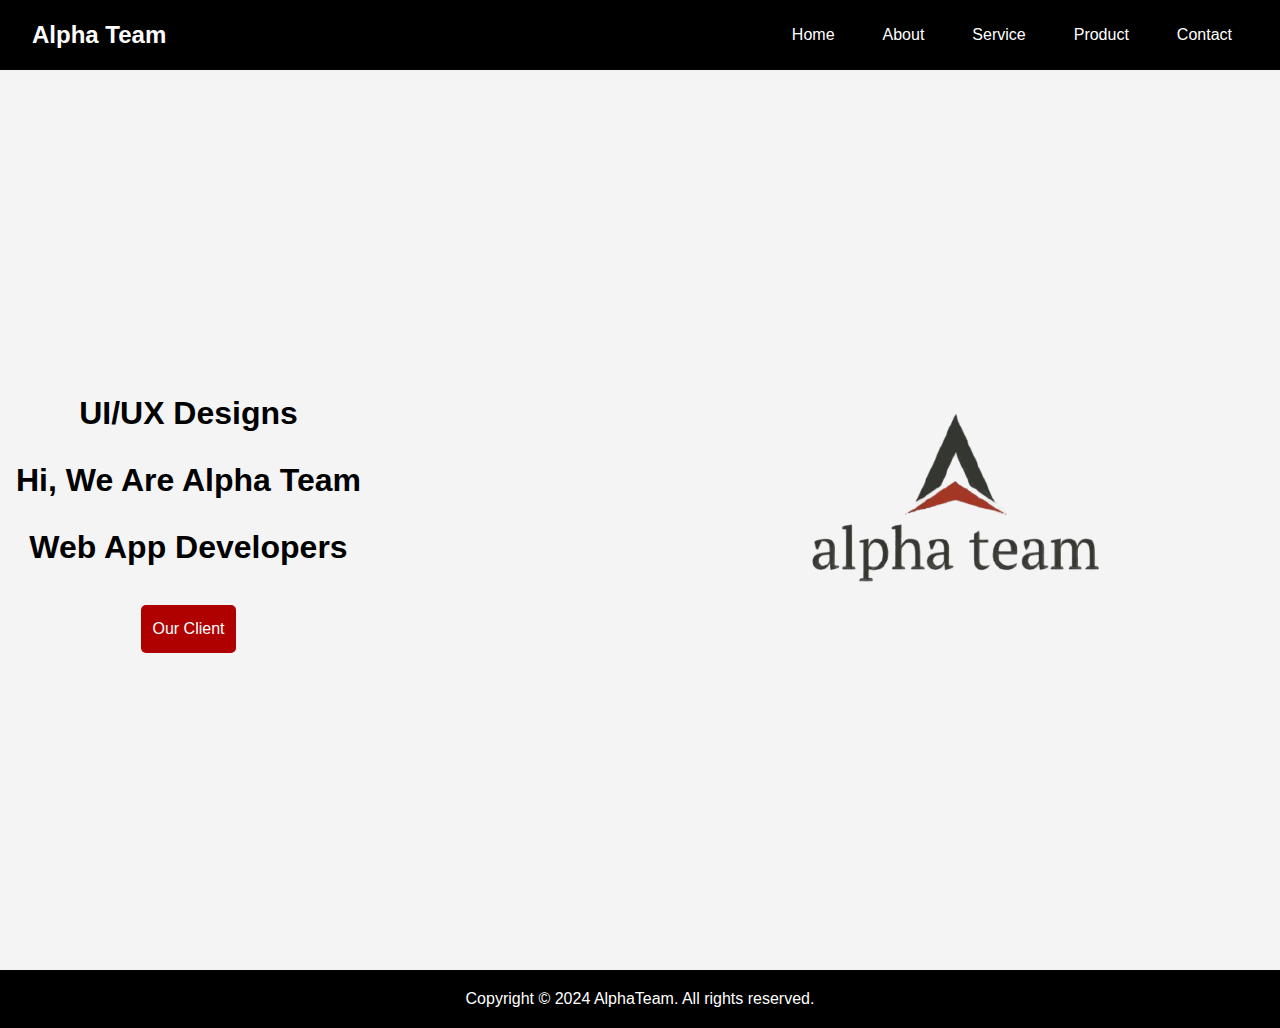
<file: index.html>
<!DOCTYPE html>
<html lang="en">
<head>
    <meta charset="UTF-8">
    <meta name="viewport" content="width=device-width, initial-scale=1.0">
    <title>Alpha Team - Home</title>
    <link rel="stylesheet" href="amad.css">
</head>
<body>
    <header>
        <nav>
            <h2>Alpha Team</h2>

            <ul>
                <li><a href="index.html">Home</a></li>
                <li><a href="index2.html">About</a></li>
                <li><a href="service.html">Service</a></li>
                <li><a href="product.html">Product</a></li>
                <li><a href="contact.html">Contact</a></li>
            </ul>
        </nav>
    </header>

    <main>
        <section class="hero">
            <div class="hero-content">
                <h1 class="m2">UI/UX Designs</h1>
                <h1 class="m2">Hi, We Are Alpha Team</h1>
                <h1 class="m2">Web App Developers</h1>
                <a href="client.html" class="btn">Our Client</a>
            </div>
            <div class="hero-img">
                <img src="IMG_2640.PNG" alt="Team">
            </div>
        </section>
    </main>

    <footer>
        <p>Copyright &copy; 2024 AlphaTeam. All rights reserved.</p>
    </footer>
</body>
</html>
</file>
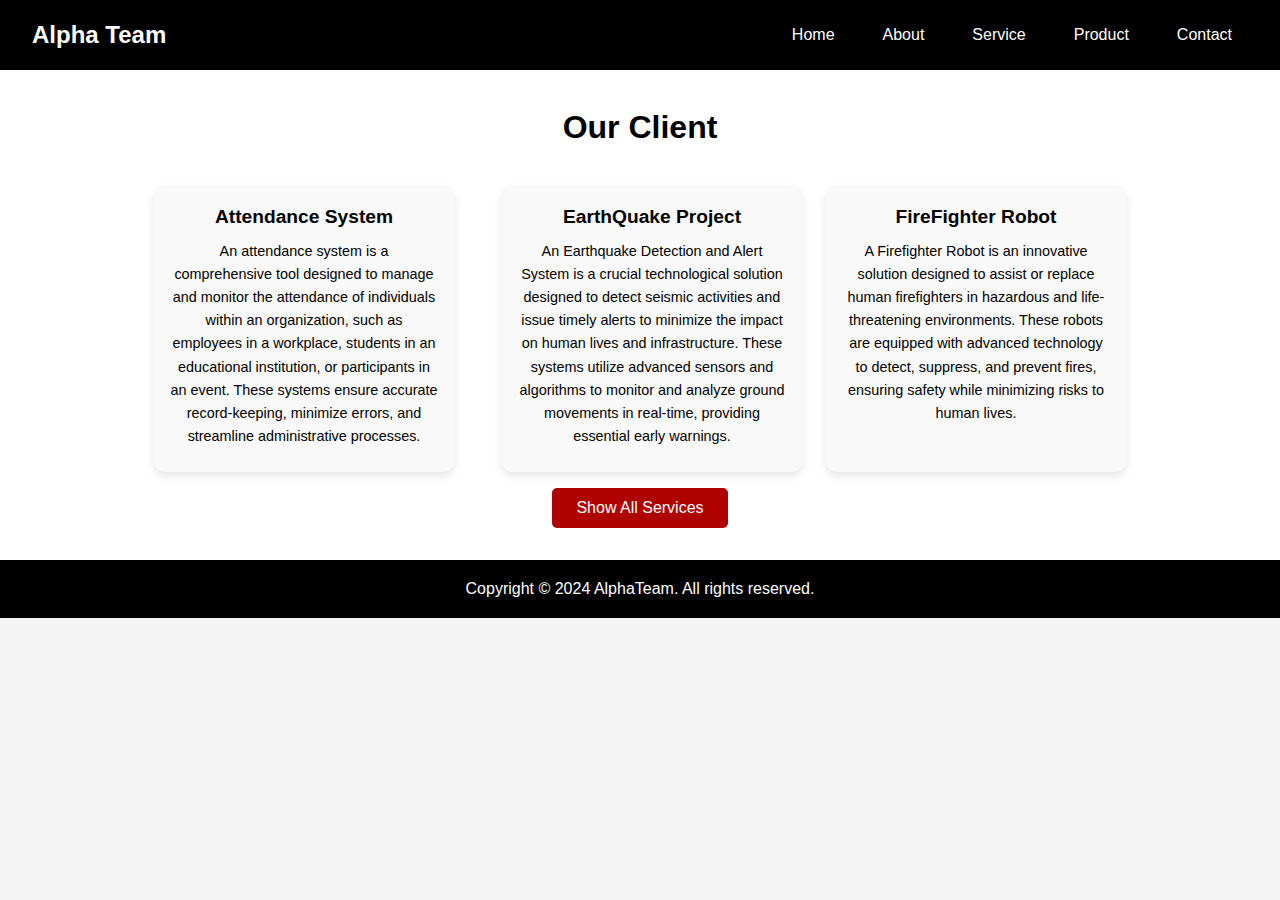
<file: client.html>
<!DOCTYPE html>
<html lang="en">
<head>
    <meta charset="UTF-8">
    <meta name="viewport" content="width=device-width, initial-scale=1.0">
    <title>Alpha Team - Services</title>
    <link rel="stylesheet" href="ss.css">
</head>
<body>
    <header>
        <nav>
            <h2>Alpha Team</h2>
            <ul>
                <li><a href="index.html">Home</a></li>
                <li><a href="index2.html">About</a></li>
                <li><a href="service.html">Service</a></li>
                <li><a href="product.html">Product</a></li>
                <li><a href="contact.html">Contact</a></li>
            </ul>
        </nav>
    </header>

    <main>
        <section class="team">
            <h2>Our Client</h2>
            <div id="service-container" class="team-container">
                <div class="team-member">
                    <h3>Attendance System</h3>
                    <p>An attendance system is a comprehensive tool designed to manage and monitor the attendance of individuals within an organization, such as employees in a workplace, students in an educational institution, or participants in an event.
                         These systems ensure accurate record-keeping, minimize errors, and streamline administrative processes.</p>
                </div>
                <br>
                <div class="team-member">
                    <h3>EarthQuake Project</h3>
                    <p>An Earthquake Detection and Alert System is a crucial technological solution designed to detect seismic activities and issue timely alerts to minimize the impact on human lives and infrastructure.
                         These systems utilize advanced sensors and algorithms to monitor and analyze ground movements in real-time, providing essential early warnings.</p>
                </div>
                <div class="team-member">
                    <h3>FireFighter Robot</h3>
                    <p>A Firefighter Robot is an innovative solution designed to assist or replace human firefighters in hazardous and life-threatening environments.
                         These robots are equipped with advanced technology to detect, suppress, and prevent fires, ensuring safety while minimizing risks to human lives.</p>
                </div>
                <!-- Additional services -->
            
                <div class="team-member hidden">
                    <h3>Cashier System</h3>
                    <p>Cashier System is a comprehensive tool designed to manage sales, inventory, and customer transactions efficiently in a retail or service environment. It integrates hardware and software solutions to provide a seamless checkout experience and backend management.

                    </p>
                </div>
                
                
            </div>
            <button id="toggle-button" class="btn">Show All Services</button>
        </section>
    </main>

    <footer>
        <p>Copyright &copy; 2024 AlphaTeam. All rights reserved.</p>
    </footer>

    <script>
        // JavaScript to toggle services visibility
        const toggleButton = document.getElementById("toggle-button");
        const hiddenServices = document.querySelectorAll(".hidden");

        toggleButton.addEventListener("click", () => {
            hiddenServices.forEach(service => {
                service.classList.toggle("hidden");
            });
            // Update button text
            toggleButton.textContent =
                toggleButton.textContent === "Show All Services"
                    ? "Show Less"
                    : "Show All Services";
        });
    </script>
</body>
</html>
</file>
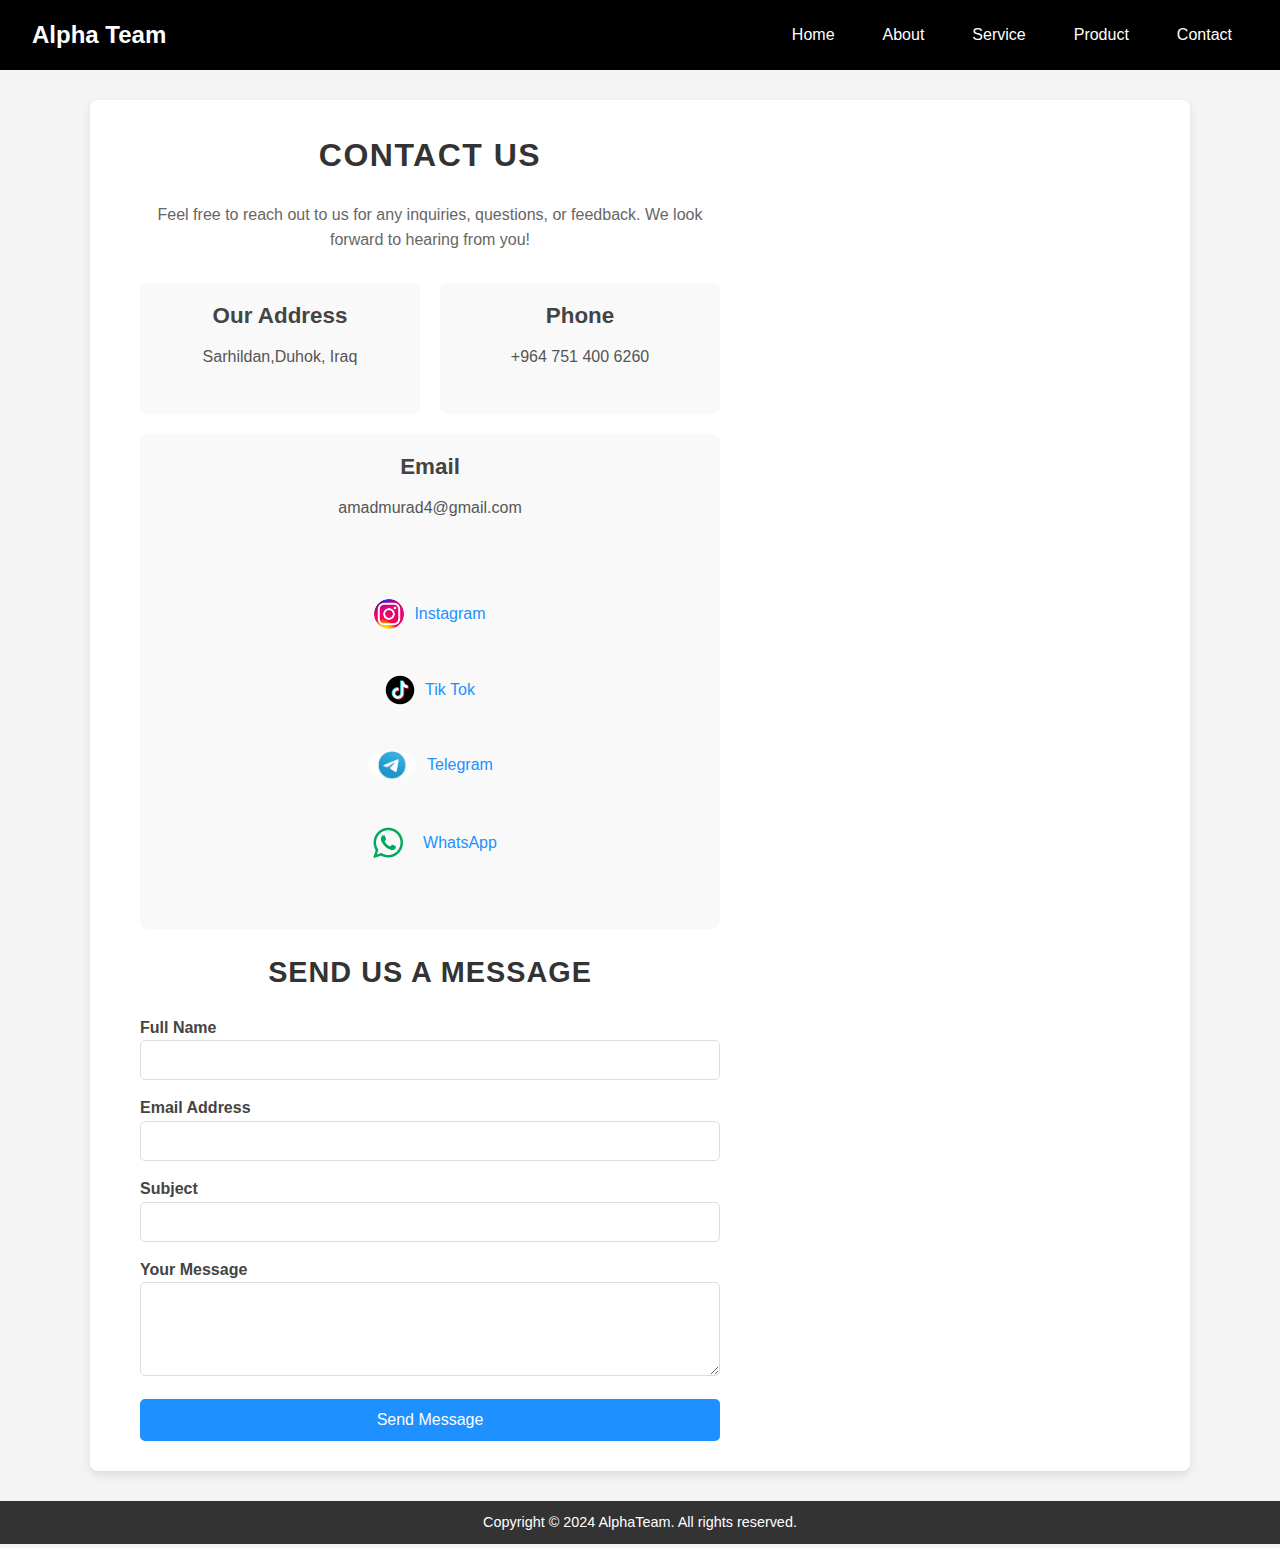
<file: contact.html>
<!DOCTYPE html>
<html lang="en">
<head>
    <meta charset="UTF-8">
    <meta name="viewport" content="width=device-width, initial-scale=1.0">
    <title>Contact Us | Alpha Team</title>
    <link rel="stylesheet" href="amad.css">
    <style>
        /* General Reset */
* {
    margin: 0;
    padding: 0;
    box-sizing: border-box;
}

/* Body Styling */
body {
    font-family: 'Arial', sans-serif;
    background: #f4f4f4;
    color: #333;
    line-height: 1.6;
}

/* Main Content Wrapper */
main.contact-us {
    max-width: 1100px;
    margin: 30px auto;
    background: #ffffff;
    border-radius: 8px;
    padding: 20px 40px;
    box-shadow: 0 4px 10px rgba(0, 0, 0, 0.1);
}

/* Contact Info Section */
.contact-info h2 {
    font-size: 2rem;
    color: #333;
    text-align: center;
    margin-bottom: 20px;
    text-transform: uppercase;
    letter-spacing: 1.5px;
}

.contact-info p {
    text-align: center;
    font-size: 1rem;
    margin-bottom: 30px;
    color: #666;
}

.contact-details {
    display: flex;
    justify-content: space-between;
    gap: 20px;
    flex-wrap: wrap;
}

.contact-details div {
    flex: 1 1 calc(33.333% - 20px);
    background: #f9f9f9;
    padding: 15px;
    border-radius: 8px;
    text-align: center;
    transition: transform 0.3s ease, box-shadow 0.3s ease;
}

.contact-details div:hover {
    transform: scale(1.05);
    box-shadow: 0 8px 20px rgba(0, 0, 0, 0.15);
}

.contact-details h3 {
    font-size: 1.4rem;
    margin-bottom: 10px;
    color: #444;
}

.contact-details p {
    font-size: 1rem;
    color: #555;
}

/* Social Media Links */
.social_media a {
    display: inline-flex;
    align-items: center;
    gap: 10px;
    margin: 8px 0;
    text-decoration: none;
    color: #1e90ff;
    font-size: 1rem;
    transition: color 0.3s ease, transform 0.3s ease;
}

.social_media a:hover {
    color: #333;
    transform: translateY(-2px);
}

.social_media img {
    width: 30px;
    height: 30px;
    border-radius: 50%;
}

/* Contact Form Section */
.contact-form h2 {
    font-size: 1.8rem;
    color: #333;
    text-align: center;
    margin-bottom: 20px;
    text-transform: uppercase;
    letter-spacing: 1px;
}

.contact-form form {
    display: grid;
    gap: 15px;
    margin-top: 20px;
}

.form-group label {
    font-size: 1rem;
    color: #444;
    font-weight: bold;
}

.form-group input,
.form-group textarea {
    width: 100%;
    padding: 10px;
    font-size: 1rem;
    border: 1px solid #ddd;
    border-radius: 5px;
    transition: border-color 0.3s ease, box-shadow 0.3s ease;
}

.form-group input:focus,
.form-group textarea:focus {
    border-color: #1e90ff;
    box-shadow: 0 0 5px rgba(30, 144, 255, 0.5);
    outline: none;
}

textarea {
    resize: vertical;
}

.submit-btn {
    background: #1e90ff;
    color: #fff;
    border: none;
    padding: 12px 25px;
    font-size: 1rem;
    border-radius: 5px;
    cursor: pointer;
    transition: background 0.3s ease, transform 0.2s ease;
}

.submit-btn:hover {
    background: #444;
    transform: translateY(-2px);
}

/* Footer Styling (Unchanged) */
footer {
    text-align: center;
    padding: 10px 0;
    background: #333;
    color: #fff;
    font-size: 0.9rem;
    margin-top: 30px;
}

/* Responsive Design */
@media (max-width: 768px) {
    .contact-details {
        flex-direction: column;
    }

    .contact-details div {
        margin-bottom: 20px;
    }
}

    </style>
</head>
<body>
    <header>
        <nav>
            <h2>Alpha Team</h2>
            <ul>
                <li><a href="index.html">Home</a></li>
                <li><a href="index2.html">About</a></li>
                <li><a href="service.html">Service</a></li>
                <li><a href="product.html">Product</a></li>
                <li><a href="contact.html" class="active">Contact</a></li>
            </ul>
        </nav>
        <style>
            
        </style>
    </header>

    <main class="contact-us">
        <section class="contact-info">
            <h2>Contact Us</h2>
            <p>Feel free to reach out to us for any inquiries, questions, or feedback. We look forward to hearing from you!</p>
            <div class="contact-details">
                <div class="address">
                    <h3>Our Address</h3>
                    <p>Sarhildan,Duhok, Iraq</p>
                </div>
                <div class="phone">
                    <h3>Phone</h3>
                    <p>+964 751 400 6260</p>
                </div>
                <div class="email">
                    <h3>Email</h3>
                    <p>amadmurad4@gmail.com</p>
                    <br>

                    <div class="social_media">
                        <p>
                            <a href="https://www.instagram.com//alpha_teamy" target="_blank" class="a">
                              <img class="instagram" src="OIP (1).jpeg" style="width: 30px; height: 30px;">Instagram
                            </a>
                          </p>
                          <p>
                            <a href="https://www.tiktok.com/@alpha_teamy" class="a" target="_blank">
                                <img class="tiktok" src="tiktok-icon-free-png.webp" alt="tiktok Logo" style="width: 30px; height: 30px;">Tik Tok
                            </a>
                          </p>
                          <p>
                            <a href="https://t.me/alpha_teamy" target="_blank" class="a">
                              <img class="telegram" src="OIP.jpeg" alt="Telegram Logo" style="width: 50px; height: auto;">Telegram
                            </a>
                          </p>
                          <p>
                            <a href="https://wa.me/9647514006260" target="_blank" class="a">
                              <img class="whatsapp" src="R.png" alt="WhatsApp Logo" style="width: 50px; height: auto;">WhatsApp
                            </a>
                          </p>
                         
                          

                          
                    </div>                     
                </div>
            </div>
        </section>

        <section class="contact-form">
            <h2>Send Us a Message</h2>
            <form action="#" method="post">
                <div class="form-group">
                    <label for="name">Full Name</label>
                    <input type="text" id="name" name="name" required>
                </div>

                <div class="form-group">
                    <label for="email">Email Address</label>
                    <input type="email" id="email" name="email" required>
                </div>

                <div class="form-group">
                    <label for="subject">Subject</label>
                    <input type="text" id="subject" name="subject" required>
                </div>

                <div class="form-group">
                    <label for="message">Your Message</label>
                    <textarea id="message" name="message" rows="4" required></textarea>
                </div>

                <button type="submit" class="submit-btn">Send Message</button>
            </form>
        </section>
    </main>

    <footer>
        <p>Copyright &copy; 2024 AlphaTeam. All rights reserved.</p>
    </footer>
</body>
</html>
</file>
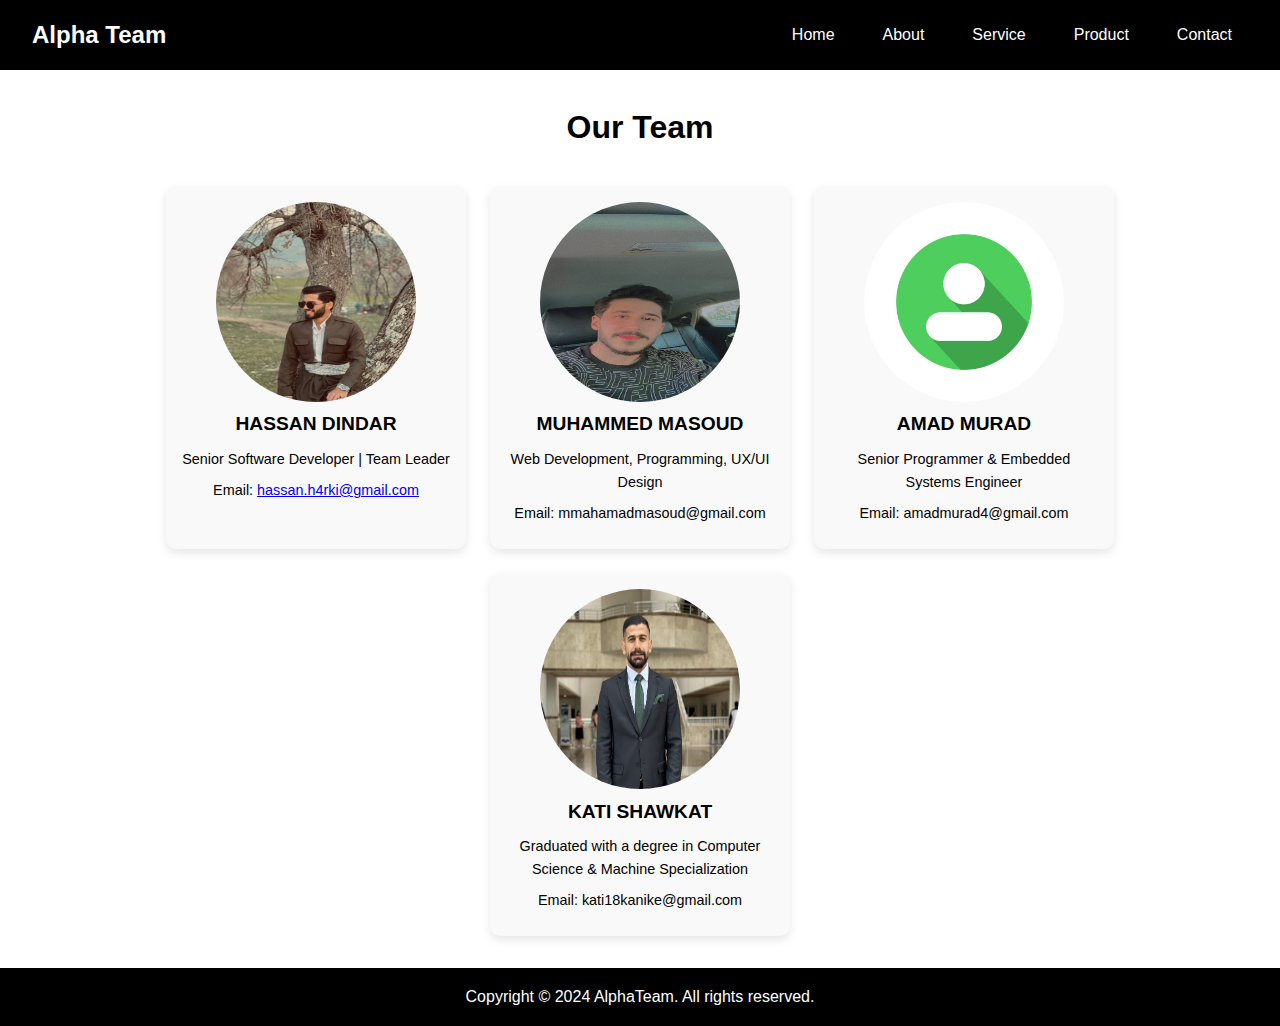
<file: index2.html>
<!DOCTYPE html>
<html lang="en">
<head>
    <meta charset="UTF-8">
    <meta name="viewport" content="width=device-width, initial-scale=1.0">
    <title>Alpha Team - Team</title>
    <link rel="stylesheet" href="amad.css">
</head>
<body>
    <header>
        <nav>
            <h2>Alpha Team</h2>
            <ul>
                <li><a href="index.html">Home</a></li>
                <li><a href="index2.html">About</a></li>
                <li><a href="service.html">Service</a></li>
                <li><a href="product.html">Product</a></li>
                <li><a href="contact.html">Contact</a></li>
            </ul>
        </nav>
        <style>
            .hassan_img, .muhammed_img ,.amad_img
            {
                border-radius: 1000px;
            }
        </style>
    </header>

    <main>
        <section class="team">
            <h2>Our Team</h2>
            <div class="team-container">
                <div class="team-member">
                    <img class="hassan_img" src="CA13177E-70B7-4917-94E1-D5B4850CED3A.JPG" alt="Hassan Dindar" width="200px" height="200px">
                    <h3>HASSAN DINDAR</h3>
                    <p>Senior Software Developer | Team Leader</p>
                    <p>Email:
                        <a href="https://mail.google.com/mail/u/0/#inbox">hassan.h4rki@gmail.com</a>
                    </p>
                </div>
                <div class="team-member">
                    <div class="h1"></div>
                    <img class="muhammed_img" src="IMG_1966.JPG" alt="Muhammed Masoud"  width="200px" height="200px">
                    <h3>MUHAMMED MASOUD</h3>
                    <p>Web Development, Programming, UX/UI Design</p>
                    <p>Email: mmahamadmasoud@gmail.com</p>
                </div>
                <div class="team-member">
                    <img class="amad_img" src="60070ed889df308cbe80253e8c36b3a3.jpg" alt="Amad Murad"  width="200px" height="200px">
                    <h3>AMAD MURAD</h3>
                    <p>Senior Programmer & Embedded Systems Engineer</p>
                    <p>Email: amadmurad4@gmail.com</p>
                </div>
                <div class="team-member">
                    <img class="amad_img" src="Screenshot 2024-12-09 213931.png" alt="Kati Shawkat"  width="200px" height="200px">
                    <h3>KATI SHAWKAT</h3>
                    <p>Graduated with a degree in Computer Science & Machine Specialization</p>
                    <p>Email: kati18kanike@gmail.com</p>
                </div>
            </div>
        </section>
    </main>

    <footer>
        <p>Copyright &copy; 2024 AlphaTeam. All rights reserved.</p>
    </footer>
</body>
</html>
</file>
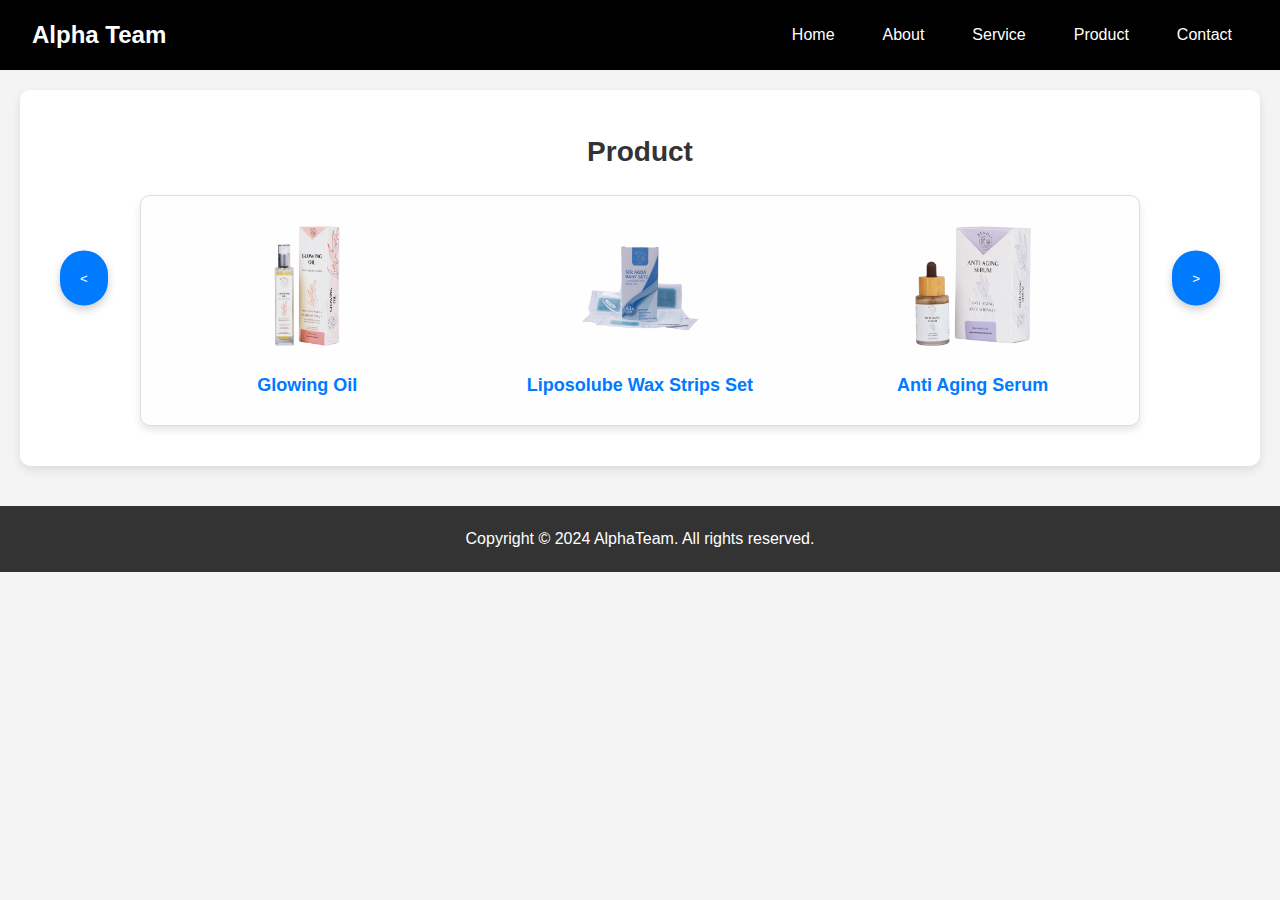
<file: product.html>
<!DOCTYPE html>
<html lang="en">
<head>
    <meta charset="UTF-8">
    <meta name="viewport" content="width=device-width, initial-scale=1.0">
    <title>Alpha Team - Team</title>
    <link rel="stylesheet" href="ss.css">
    <style>
       

        .teamm {
            text-align: center;
            padding: 40px 20px;
            position: relative;
            background-color: #fff;
            box-shadow: 0 4px 10px rgba(0, 0, 0, 0.1);
            border-radius: 10px;
            margin: 20px;
        }

        .teamm h2 {
            font-size: 28px;
            color: #333;
            margin-bottom: 20px;
        }

        .team-containerr {
            display: flex;
            overflow: hidden;
            scroll-behavior: smooth;
            max-width: 1000px;
            margin: 0 auto;
            border: 1px solid #ddd;
            border-radius: 10px;
            background-color: #fefefe;
            box-shadow: 0 4px 8px rgba(0, 0, 0, 0.1);
        }

        .team-memberr {
            flex: 0 0 33.33%;
            box-sizing: border-box;
            padding: 15px;
            text-align: center;
            transition: transform 0.3s ease, box-shadow 0.3s ease;
        }

        .team-memberr:hover {
            transform: translateY(-10px);
            box-shadow: 0 8px 16px rgba(0, 0, 0, 0.2);
        }

        .team-memberr img {
            display: block;
            margin: 0 auto 10px;
            border-radius: 10px;
            height: 150px;
            width: auto;
        }

        .team-memberr h3 {
            margin: 10px 0;
            font-size: 18px;
            color: #007BFF;
        }

        .team-memberr p {
            font-size: 14px;
            color: #555;
        }

        .scroll-button {
            position: absolute;
            top: 50%;
            transform: translateY(-50%);
            background-color: #007BFF;
            color: white;
            border: none;
            padding: 20px 20px;
            border-radius: 100px;
            cursor: pointer;
            box-shadow: 0 4px 8px rgba(0, 0, 0, 0.2);
            transition: background-color 0.3s ease, transform 0.3s ease;
        }
        .scroll-left
        {
            margin-left: 100px;
        }
        .scroll-right 
        {
            margin-right: 100px;
        }
        .scroll-button:active {
            transform: translateY(-50%) scale(0.95);
        }

        .scroll-button:hover {
            background-color: #0056b3;
        }

        .scroll-left {
            left: -60px;
        }

        .scroll-right {
            right: -60px;
        }

        footer {
            text-align: center;
            padding: 20px;
            background-color: #333;
            color: white;
            margin-top: 40px;
        }
    </style>
</head>
<body>
    <header>
        <nav>
            <h2>Alpha Team</h2>
            <ul>
                <li><a href="index.html">Home</a></li>
                <li><a href="index2.html">About</a></li>
                <li><a href="service.html">Service</a></li>
                <li><a href="product.html">Product</a></li>
                <li><a href="contact.html">Contact</a></li>
            </ul>
        </nav>
    </header>

    <main>
        <section class="teamm">
            <h2>Product</h2>
            <button class="scroll-button scroll-left">&lt;</button>
            <div class="team-containerr" id="teamContainer">
                <div class="team-memberr">
                    <img src="1.png" alt="Laptop">
                    <h3>Glowing
                        Oil</h3>
                    
                </div>
                <div class="team-memberr">
                    <img src="8.png" alt="Laptop">
                    <h3>Liposolube Wax
                        Strips Set</h3>
                   
                </div>
                <div class="team-memberr">
                    <img src="1 (1).png"alt="Laptop">
                    <h3>Anti Aging
                        Serum</h3>
                    
                </div>
                <div class="team-memberr">
                    <img src="9.png" alt="Laptop">
                    <h3>Glycolic Tonic</h3>
                    
                </div>
                <div class="team-memberr">
                    <img src="3.png" alt="Laptop">
                    <h3>Aloe Vera Face Wash Gel</h3>
                 
                </div>
                <div class="team-memberr">
                    <img src="2.png" alt="Laptop">
                    <h3>Blemish Cream</h3>
                    
                </div>
                <div class="team-memberr">
                    <img src="5.png"alt="Laptop">
                    <h3>Collagen Cream</h3>
                    
                </div>
                <div class="team-memberr">
                    <img src="Adsiz-tasarim.webp" alt="Laptop">
                    <h3>Feather Reducer</h3>
                    
                </div>
            </div>
            <button class="scroll-button scroll-right">&gt;</button>
        </section>
    </main>

    <footer>
        <p>Copyright &copy; 2024 AlphaTeam. All rights reserved.</p>
    </footer>

    <script>
        const teamContainer = document.getElementById('teamContainer');
        const scrollLeftButton = document.querySelector('.scroll-left');
        const scrollRightButton = document.querySelector('.scroll-right');

        scrollLeftButton.addEventListener('click', () => {
            teamContainer.scrollBy({
                left: -teamContainer.offsetWidth,
                behavior: 'smooth'
            });
        });

        scrollRightButton.addEventListener('click', () => {
            teamContainer.scrollBy({
                left: teamContainer.offsetWidth,
                behavior: 'smooth'
            });
        });
    </script>
</body>
</html>
</file>
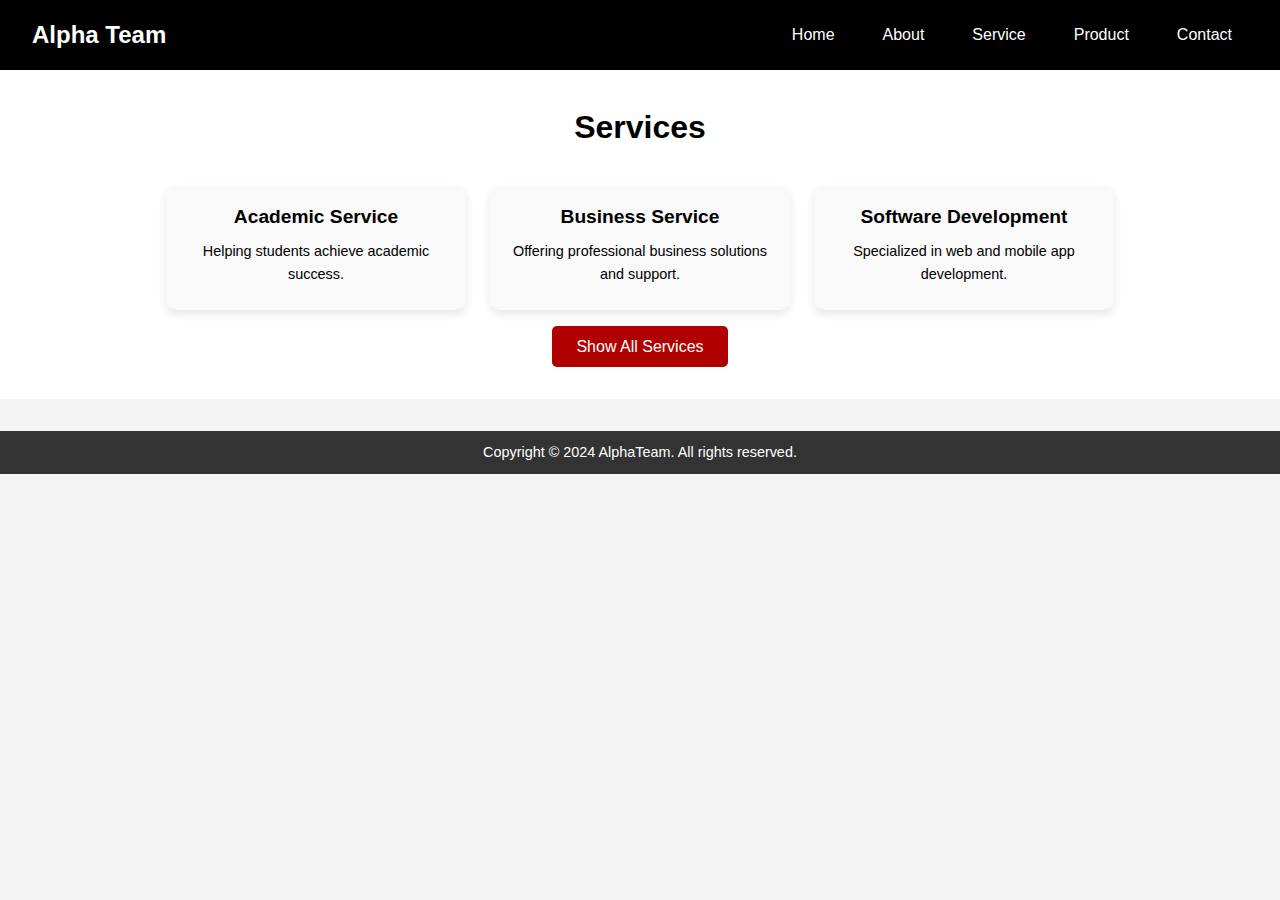
<file: service.html>
<!DOCTYPE html>
<html lang="en">
<head>
    <meta charset="UTF-8">
    <meta name="viewport" content="width=device-width, initial-scale=1.0">
    <title>Alpha Team - Services</title>
    <link rel="stylesheet" href="ss.css">
    <style>
         
*{
    margin: 0;
    padding: 0;
    box-sizing: border-box;
}

/* Base Body Styles */
body {
    font-family: 'Arial', sans-serif;
    background-color: #f4f4f4;
    line-height: 1.6;
}

/* Header & Navigation Bar */

/* Main Content Area */
main.contact-us {
    max-width: 1200px;
    margin: 2rem auto;
    padding: 0 10px;
}

/* Contact Info Section */
.contact-info {
    background: #fff;
    padding: 20px;
    border-radius: 8px;
    box-shadow: 0 2px 5px rgba(0, 0, 0, 0.1);
    margin-bottom: 2rem;
    color: #555;
}

.contact-info h2 {
    margin-bottom: 10px;
    font-size: 1.8rem;
}

.contact-info p {
    margin-bottom: 10px;
}

.contact-details {
    display: flex;
    justify-content: space-between;
    flex-wrap: wrap;
    gap: 10px;
}

.contact-details div {
    flex: 1 1 150px;
}

.social_media a {
    display: flex;
    align-items: center;
    gap: 8px;
    color: #555;
    text-decoration: none;
    transition: color 0.3s ease;
}

.social_media a:hover {
    color: #1e90ff;
}

.social_media img {
    width: 30px;
    height: 30px;
}

/* Contact Form Section */
.contact-form {
    background: #fff;
    padding: 20px;
    border-radius: 8px;
    box-shadow: 0 2px 5px rgba(0, 0, 0, 0.1);
    margin-bottom: 2rem;
}

.contact-form h2 {
    margin-bottom: 15px;
    font-size: 1.6rem;
}

form {
    display: flex;
    flex-wrap: wrap;
    gap: 15px;
}

.form-group {
    flex: 1 1 100%;
    display: flex;
    flex-direction: column;
}

.form-group label {
    margin-bottom: 5px;
    color: #555;
}

.form-group input,
.form-group textarea {
    padding: 8px;
    border: 1px solid #ccc;
    border-radius: 5px;
    font-size: 1rem;
}

.form-group textarea {
    resize: vertical;
}

.submit-btn {
    padding: 10px 20px;
    color: #fff;
    background-color: #1e90ff;
    border: none;
    border-radius: 5px;
    cursor: pointer;
    transition: background-color 0.3s ease;
}

.submit-btn:hover {
    background-color: #555;
}

/* Footer */
footer {
    text-align: center;
    background: #333;
    color: #fff;
    padding: 10px 0;
    font-size: 0.9rem;
    margin-top: 2rem;
}

/* Responsive Design for Mobile */
@media (max-width: 768px) {
    header nav {
        flex-direction: column;
        gap: 10px;
    }

    nav ul {
        justify-content: center;
    }

    .contact-details div {
        flex: 1 1 100%;
    }

    form .form-group {
        flex: 1 1 100%;
    }
}

@media (max-width: 480px) {
    header nav h2 {
        font-size: 1.5rem;
    }

    nav ul li a {
        font-size: 0.9rem;
    }

    .contact-info h2,
    .contact-form h2 {
        font-size: 1.4rem;
    }
}

    </style>
</head>
<body>
    <header>
        <nav>
            <h2>Alpha Team</h2>
            <ul>
                <li><a href="index.html">Home</a></li>
                <li><a href="index2.html">About</a></li>
                <li><a href="service.html">Service</a></li>
                <li><a href="product.html">Product</a></li>
                <li><a href="contact.html">Contact</a></li>
            </ul>
        </nav>
    </header>

    <main>
        <section class="team">
            <h2>Services</h2>
            <div id="service-container" class="team-container">
                <div class="team-member">
                    <h3>Academic Service</h3>
                    <p>Helping students achieve academic success.</p>
                </div>
                <div class="team-member">
                    <h3>Business Service</h3>
                    <p>Offering professional business solutions and support.</p>
                </div>
                <div class="team-member">
                    <h3>Software Development</h3>
                    <p>Specialized in web and mobile app development.</p>
                </div>
                <!-- Additional services -->
                <div class="team-member hidden">
                    <h3>Embedded Systems</h3>
                    <p>Designing and implementing embedded system solutions.</p>
                </div>
                <div class="team-member hidden">
                    <h3>Collaboration Tools</h3>
                    <p>Real-Time communication platform <br> ( Microsoft Team)</p>
                    <p>Document Sharing and editing Tools  <br>  ( Microsoft Office )</p>
                </div>
                
            </div>
            <button id="toggle-button" class="btn">Show All Services</button>
        </section>
    </main>

    <footer>
        <p>Copyright &copy; 2024 AlphaTeam. All rights reserved.</p>
    </footer>

    <script>
        // JavaScript to toggle services visibility
        const toggleButton = document.getElementById("toggle-button");
        const hiddenServices = document.querySelectorAll(".hidden");

        toggleButton.addEventListener("click", () => {
            hiddenServices.forEach(service => {
                service.classList.toggle("hidden");
            });
            // Update button text
            toggleButton.textContent =
                toggleButton.textContent === "Show All Services"
                    ? "Show Less"
                    : "Show All Services";
        });
    </script>
</body>
</html>
</file>
<file: ss.css>
/* General Styles */
* {
    margin: 0;
    padding: 0;
    box-sizing: border-box;
}

body {
    font-family: 'Arial', sans-serif;
    background-color: #f4f4f4;
    line-height: 1.6;
}

/* Navigation Bar */
header nav {
    background: #000;
    color: #fff;
    display: flex;
    justify-content: space-between;
    align-items: center;
    padding: 1rem 2rem;
    flex-wrap: wrap; /* Allow items to wrap on mobile */
}

header nav h2 {
    font-size: 1.5rem;
    font-weight: bold;
}

nav ul {
    list-style: none;
    display: flex;
    gap: 1rem;
    flex-wrap: wrap; /* Allow items to wrap on mobile */
    padding: 0;
}

nav ul li a {
    color: #fff;
    text-decoration: none;
    padding: 0.5rem 1rem;
    transition: background 0.3s, color 0.3s;
}

nav ul li a:hover {
    background: #f39c12;
    color: #000;
    border-radius: 5px;
}


/* Team Section */
.team {
    text-align: center;
    padding: 2rem;
    background: #fff;
}

.team h2 {
    font-size: 2rem;
    margin-bottom: 2rem;
}

.team-container {
    display: flex;
    justify-content: center;
    gap: 1.5rem;
    flex-wrap: wrap; /* Allow flex items to wrap responsively */
}

.team-member {
    background: #f9f9f9;
    padding: 1rem;
    border-radius: 10px;
    text-align: center;
    box-shadow: 0 4px 10px rgba(0, 0, 0, 0.1);
    width: 300px;
    transition: transform 0.2s ease;
}

.team-member:hover {
    transform: translateY(-5px);
}

.team-member h3 {
    font-size: 1.2rem;
    margin-bottom: 0.5rem;
}

.team-member p {
    font-size: 0.9rem;
    margin-bottom: 0.5rem;
}

/* Hidden Services Section */
.hidden {
    display: none;
}

/* Button Style */
.btn {
    background: #b00101;
    color: #fff;
    padding: 0.7rem 1.5rem;
    border-radius: 5px;
    text-decoration: none;
    font-size: 1rem;
    margin-top: 1rem;
    display: inline-block;
    transition: background 0.3s;
    border: none;
    cursor: pointer;
}

.btn:hover {
    background: #e67e22;
}

/* Footer */
footer {
    text-align: center;
    background: #000;
    color: #fff;
    padding: 1rem 0;
}

/* Media Queries - Mobile Responsiveness */
@media (max-width: 768px) {
    header nav {
        flex-direction: column; /* Stack nav items vertically */
        text-align: center;
    }

    nav ul {
        justify-content: center;
        gap: 0.5rem;
    }

    nav ul li a {
        padding: 0.5rem;
    }

    .team-container {
        gap: 1rem;
    }

    .team-member {
        width: 100%; /* Make team members take the full width on mobile */
        max-width: 350px;
    }

    header nav h2 {
        font-size: 1.2rem;
    }

    .team h2 {
        font-size: 1.6rem;
    }
}

@media (max-width: 480px) {
    header nav {
        padding: 0.5rem;
    }

    nav ul {
        gap: 0.3rem;
    }

    nav ul li a {
        font-size: 0.9rem;
    }

    .team h2 {
        font-size: 1.3rem;
    }

    .team-member {
        font-size: 0.8rem;
    }

    .btn {
        font-size: 0.8rem;
        padding: 0.5rem 1rem;
    }
}
</file>
<file: amad.css>
/* Reset general styles */
* {
    margin: 0;
    padding: 0;
    box-sizing: border-box;
  }
  
  /* General body styles */
  body {
    font-family: 'Arial', sans-serif;
    background-color: #f4f4f4;
    line-height: 1.6;
  }
  .m2
  {
    color: black;
  }
  .hassan-img
  {
    border-radius: 100px;
  }
  /* Navigation Bar */
  header nav {
    background: #000;
    color: #fff;
    display: flex;
    justify-content: space-between;
    align-items: center;
    padding: 1rem 2rem;
    flex-wrap: wrap; /* Allow items to wrap on mobile */
  }
  
  header nav h2 {
    font-size: 1.5rem;
    font-weight: bold;
  }
  
  nav ul {
    list-style: none;
    display: flex;
    gap: 1rem;
    flex-wrap: wrap; /* Allow links to move to the next line on mobile */
    padding: 0;
  }
  
  nav ul li a {
    color: #fff;
    text-decoration: none;
    padding: 0.5rem 1rem;
    transition: background 0.3s, color 0.3s;
  }
  
  nav ul li a:hover {
    background: #f39c12;
    color: #000;
    border-radius: 5px;
  }
  
  /* Hero Section */
  .hero {
    display: flex;
    align-items: center;
    justify-content: space-between;
    background: url('https://source.unsplash.com/1920x1080/?technology') no-repeat center center/cover;
    height: 100vh;
    color: white;
    text-align: center;
    padding: 1rem;
    flex-wrap: wrap;
  }
  
  .hero-content {
    max-width: 400px;
    text-align: center;
  }
  
  .hero-content h1 {
    font-size: 2rem;
    margin-bottom: 1rem;
  }
  
  .hero-content .btn {
    background: #b00101;
    color: white;
    padding: 0.7rem;
    border-radius: 5px;
    text-decoration: none;
    display: inline-block;
    margin-top: 1rem;
  }
  
  .hero-img img {
    max-width: 100%;
    height: auto;
    border-radius: 10px;
  }
  
  /* Team Section */
  .team {
    text-align: center;
    padding: 2rem;
    background: #fff;
  }
  
  .team h2 {
    font-size: 2rem;
    margin-bottom: 2rem;
  }
  
  .team-container {
    display: flex;
    justify-content: center;
    gap: 1.5rem;
    flex-wrap: wrap;
  }
  
  .team-member {
    background: #f9f9f9;
    padding: 1rem;
    border-radius: 10px;
    text-align: center;
    box-shadow: 0 4px 10px rgba(0, 0, 0, 0.1);
    width: 300px;
    transition: transform 0.2s ease;
  }
  
  .team-member:hover {
    transform: translateY(-5px);
  }
  
  .team-member h3 {
    font-size: 1.2rem;
    margin-bottom: 0.5rem;
  }
  
  .team-member p {
    font-size: 0.9rem;
    margin-bottom: 0.5rem;
  }
  
  /* Hidden Services Section */
  .hidden {
    display: none;
  }
  
  /* Button Style */
  .btn {
    background: #b00101;
    color: #fff;
    padding: 0.7rem 1.5rem;
    border-radius: 5px;
    text-decoration: none;
    font-size: 1rem;
    margin-top: 1rem;
    display: inline-block;
    transition: background 0.3s;
    border: none;
    cursor: pointer;
  }
  
  .btn:hover {
    background: #e67e22;
  }
  
  /* Footer */
  footer {
    text-align: center;
    background: #000;
    color: #fff;
    padding: 1rem 0;
  }
  
  /* Contact Us Section Fix for mobile layout */
  .contact-us {
    display: flex;
    justify-content: space-between;
    margin: 20px auto;
    max-width: 1200px;
    flex-wrap: wrap;
  }
  
  .contact-info,
  .contact-form {
    width: 100%;
    max-width: 600px;
    padding: 10px;
  }
  
  /* Media Queries for Responsiveness */
  @media (max-width: 768px) {
    header nav {
      flex-direction: column;
      text-align: center;
    }
  
    nav ul {
      justify-content: center;
      gap: 0.5rem;
    }
  
    nav ul li a {
      padding: 0.5rem;
    }
  
    .team-container {
      gap: 1rem;
    }
  
    .team-member {
      width: 100%;
      max-width: 350px;
    }
  
    header nav h2 {
      font-size: 1.2rem;
    }
  
    .team h2 {
      font-size: 1.6rem;
    }
  
    .hero {
      flex-direction: column;
      height: auto;
    }
  
    .hero-content {
      padding: 0 1rem;
    }
  }
  
  @media (max-width: 480px) {
    header nav {
      padding: 0.5rem;
    }
  
    nav ul {
      gap: 0.3rem;
    }
  
    nav ul li a {
      font-size: 0.9rem;
    }
  
    .team h2 {
      font-size: 1.3rem;
    }
  
    .team-member {
      font-size: 0.8rem;
    }
  
    .btn {
      font-size: 0.8rem;
      padding: 0.5rem 1rem;
    }
  }
</file>
